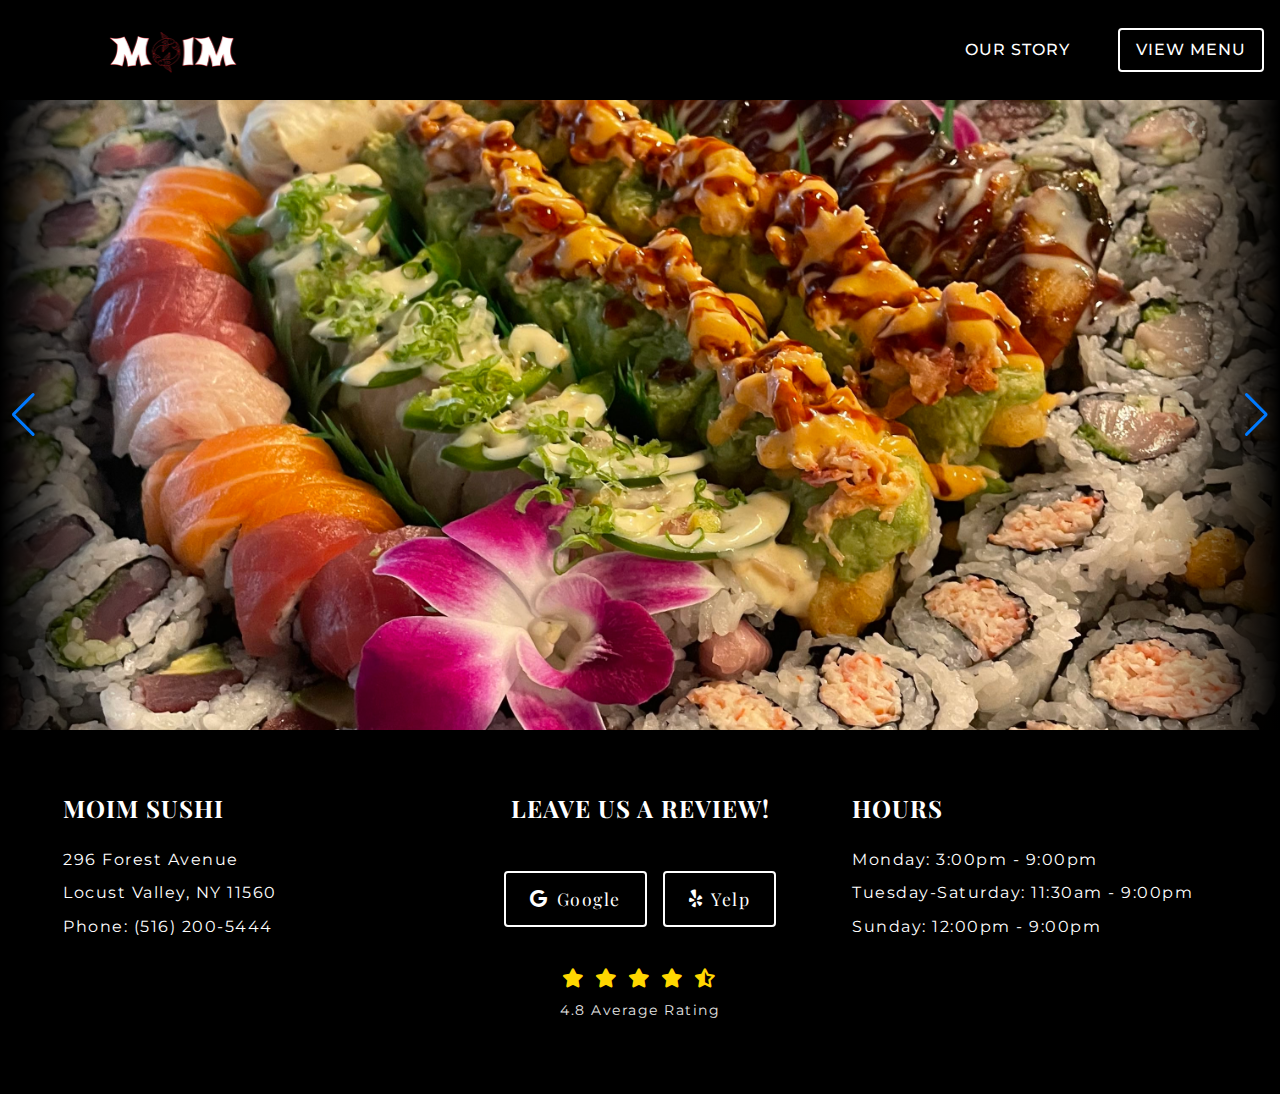
<file: index.html>
<!DOCTYPE html>
<html lang="en">
<head>
    <meta charset="UTF-8">
    <meta name="viewport" content="width=device-width, initial-scale=1.0">
    <title>Mo-Im Sushi</title>
    <link rel="stylesheet" href="https://cdnjs.cloudflare.com/ajax/libs/font-awesome/6.0.0/css/all.min.css">
    <link href="https://fonts.googleapis.com/css2?family=Noto+Sans+JP:wght@300;400;500;700&family=Montserrat:wght@300;400;500;600;700&family=Playfair+Display:wght@400;500;600;700&display=swap" rel="stylesheet">
    <link rel="stylesheet" href="styles.css">
    <link rel="stylesheet" href="https://cdn.jsdelivr.net/npm/swiper@11/swiper-bundle.min.css" />
    <link href="https://cdn.jsdelivr.net/npm/bootstrap@5.3.3/dist/css/bootstrap.min.css" rel="stylesheet" integrity="sha384-QWTKZyjpPEjISv5WaRU9OFeRpok6YctnYmDr5pNlyT2bRjXh0JMhjY6hW+ALEwIH" crossorigin="anonymous">
</head>
<body>
    <nav class="navbar">
        <a class="logo" href="/"><img src="static/logo.png"/></a>
        <div class="nav-links">
            <a href="story.html">Our Story</a>
            <a href="menu.html" class="menu-link">View Menu</a>
        </div>
    </nav>

    <!-- Slideshow Section -->
    <div class="swiper hero-slider">
        <div class="swiper-wrapper">
            <div class="swiper-slide">
                <img src="static/sushiplatter.jpg" alt="Sushi dish 1">
            </div>

            <div class="swiper-slide">
                <img src="static/restaurant.jpg" alt="Restaurant"/>
            </div>
            <!-- Add more slides as needed -->
        </div>
        <div class="swiper-button-prev"></div>
        <div class="swiper-button-next"></div>
    </div>

    <div class="info-section">
        <div class="container">
            <div class="row">
                <div class="col-md-4">
                    <h2>MOIM SUSHI</h2>
                    <p>296 Forest Avenue</p>
                    <p>Locust Valley, NY 11560</p>
                    <p>Phone: (516) 200-5444</p>
                </div>

                <!-- <div class="col-md-4 text-center">
                    <button class="large-menu-button" onclick="openMenu()">
                        Leave Us a Review!
                    </button>

                </div> -->

                <!-- Replace the review button section with this -->
                <div class="col-md-4 text-center review-section">
                    <h2>LEAVE US A REVIEW!</h2>
                    <div class="review-buttons">
                        <a href="https://www.google.com/search?q=moim+sushi+locust+valley" target="_blank" class="review-btn google">
                            <i class="fa-brands fa-google"></i>
                            Google
                        </a>
                        <a href="https://www.yelp.com/biz/moim-locust-valley" target="_blank" class="review-btn yelp">
                            <i class="fa-brands fa-yelp"></i>
                            Yelp
                        </a>
                    </div>
                    <div class="rating">
                        <i class="fas fa-star"></i>
                        <i class="fas fa-star"></i>
                        <i class="fas fa-star"></i>
                        <i class="fas fa-star"></i>
                        <i class="fas fa-star-half-alt"></i>
                        <p>4.8 Average Rating</p>
                    </div>
                </div>

                <div class="col-md-4">
                    <h2>HOURS</h2>
                    <p>Monday: 3:00pm - 9:00pm</p>
                    <p>Tuesday-Saturday: 11:30am  - 9:00pm</p>
                    <p>Sunday: 12:00pm - 9:00pm</p>
                </div>
            </div>
        </div>
    </div>

    <script src="https://cdn.jsdelivr.net/npm/swiper@11/swiper-bundle.min.js"></script>
    <script>
        const swiper = new Swiper('.hero-slider', {
            loop: true,
            navigation: {
                nextEl: '.swiper-button-next',
                prevEl: '.swiper-button-prev',
            },
            autoplay: {
                delay: 5000,
            },
        });

        // Menu popup function
        function openMenu() {
            window.open('static/menu.jpg', '_blank');
        }
    </script>

</body>
</html>
</file>
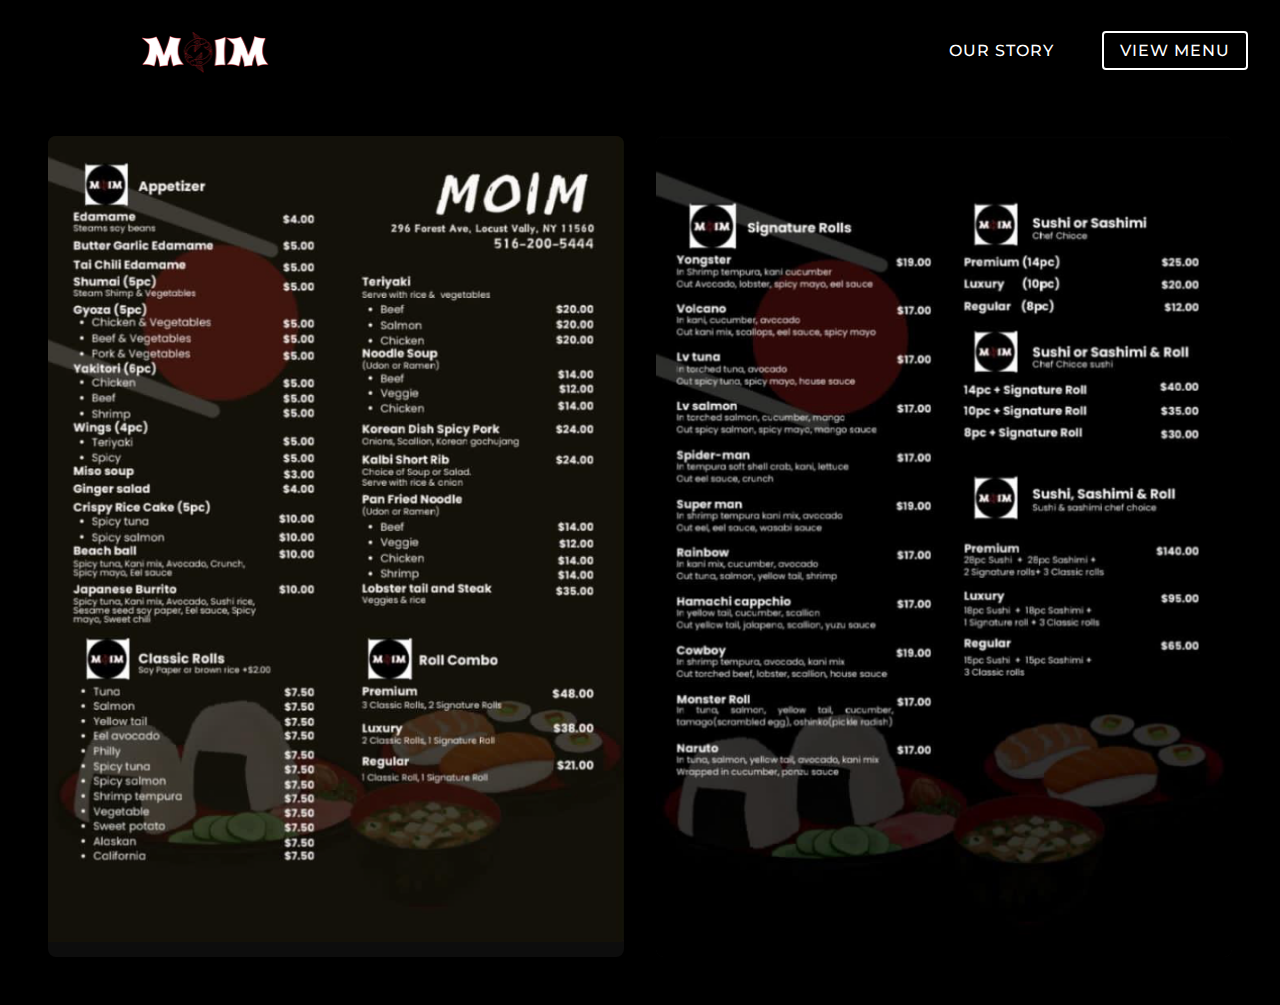
<file: menu.html>
<!DOCTYPE html>
<html lang="en">
<head>
    <meta charset="UTF-8">
    <meta name="viewport" content="width=device-width, initial-scale=1.0">
    <title>Mo-Im Sushi - Menu</title>
    <link href="https://fonts.googleapis.com/css2?family=Noto+Sans+JP:wght@300;400;500;700&family=Montserrat:wght@300;400;500;600;700&family=Playfair+Display:wght@400;500;600;700&display=swap" rel="stylesheet">
    <link rel="stylesheet" href="menu.css">
</head>
<body>
    <!-- Keep your existing navbar -->
    <nav class="navbar">
        <a class="logo" href="/"><img src="static/logo.png"/></a>
        <div class="nav-links">
            <a href="story.html">Our Story</a>
            <a href="menu.html" class="menu-link">View Menu</a>
        </div>
    </nav>

    <!-- New Menu Section -->
    <div class="menu-container">
        <div class="menu-wrapper">
            <div class="menu-page">
                <img src="static/menupt1.png" alt="Menu Page 1" class="menu-image">
            </div>
            <div class="menu-page">
                <img src="static/menu2.png" alt="Menu Page 2" class="menu-image">
            </div>
        </div>
    </div>
</body>
</html>
</file>
<file: styles.css>
* { 
    margin: 0;
    padding: 0;
    box-sizing: border-box;
}

body { 
    font-family: 'Montserrat', sans-serif;
    background-color: black;
}

.navbar { 
    background-color: black;
    padding: 0.5rem 2rem;
    display: flex;
    justify-content: space-between;
    align-items: center;
    height: 100px;
    position: fixed;
    width: 100%;
    z-index: 1000;
    font-family: 'Montserrat', sans-serif;
    font-weight: 500;
    letter-spacing: 1.5px;
}

.logo { 
    height: 40px;
    display: flex;
    align-items: center;
}

.logo img { 
    height: 190%;
    width: auto;
    margin-left: 100px;
}

.nav-links { 
    display: flex;
    gap: 2rem;
    align-items: center;
}

.nav-links a {
    color: white; 
    text-decoration: none;
    padding: 0.5rem 1rem;
    border-radius: 4px;
    transition: background-color 0.3s ease;
    font-family: 'Montserrat', sans-serif;
    font-weight: 500;
    text-transform: uppercase; 
    letter-spacing: 1px;
}

.nav-links a:hover { 
    background-color: #333;
}

.nav-links .menu-link {
    border: 2px solid white;
    margin-right: 1rem;
}

.nav-links .menu-link:hover {
    background-color: white;
    color: black;
}

.hero-slider{
    width: 100%;
    height: 70vh;
    display: flex;
    align-items: center;
}

.swiper-slide{
    position: relative; 
    display: flex;
    justify-content: center;
    align-items: center;
    background-color: black;
}

.swiper-slide img {
    width: 100%;
    height: 100%;
    object-fit: cover;
    object-position: center;
    margin: 0 auto;
}

.slide-content { 
    position: absolute; 
    top: 50%;
    left: 50%;
    transform: translate(-50%, -50%);
    color: white; 
    text-align: center;
    z-index: 2;
    font-size: 4rem;
    text-shadow: 2px 2px 4px rgba(0,0,0,0.5);
}

/* Information Section Styles */
.info-section { 
    padding: 4rem 0;
    background-color: black;
    color: white;
    font-family: 'Playfair Display', serif;
    letter-spacing: 1.5px;
}

.info-section .container { 
    max-width: 1200px;
    margin: 0 auto; 
    padding: 0 20px;
}

.info-section .row { 
    display: flex;
    justify-content: space-between;
    flex-wrap: wrap;
}

.info-section .col-md-4 { 
    flex: 0 0 33.333333%;
    padding: 0 15px; 
}

.info-section h2{ 
    margin-bottom: 1.5rem;
    font-size: 1.5rem;
    font-weight: bold;
    font-family: 'Playfair Display', serif;
    letter-spacing: 1px;
}

.info-section p { 
    margin-bottom: 0.5rem;
    font-size: 1rem;
    line-height: 1.6;
    font-family: 'Montserrat', sans-serif;
    font-weight: 400;
}

/* Review Section Styles */
.review-section {
    display: flex;
    flex-direction: column;
    align-items: center;
    gap: 1.5rem;
    padding: 2rem 0;
}

.review-buttons {
    display: flex;
    gap: 1rem;
    flex-wrap: wrap;
    justify-content: center;
}

.review-btn {
    display: flex;
    align-items: center;
    gap: 0.5rem;
    padding: 0.8rem 1.5rem;
    border: 2px solid white;
    border-radius: 4px;
    color: white;
    text-decoration: none;
    transition: all 0.3s ease;
    font-size: 1.1rem;
    background: none;
    cursor: pointer;
}

.review-btn:hover {
    transform: translateY(-2px);
    box-shadow: 0 4px 8px rgba(255, 255, 255, 0.2);
}

.review-btn.google:hover {
    background-color: #4285F4;
    border-color: #4285F4;
}

.review-btn.yelp:hover {
    background-color: #FF1A1A;
    border-color: #FF1A1A;
}

.rating {
    margin-top: 1rem;
    text-align: center;
}

.rating i {
    color: #FFD700;
    font-size: 1.2rem;
    margin: 0 2px;
}

.rating p {
    margin-top: 0.5rem;
    font-size: 0.9rem;
    opacity: 0.9;
}

/* Star Animation */
@keyframes starPulse {
    0% { transform: scale(1); }
    50% { transform: scale(1.2); }
    100% { transform: scale(1); }
}

.rating i {
    animation: starPulse 2s infinite;
    animation-delay: calc(var(--i) * 0.3s);
}

.rating i:nth-child(1) { --i: 1; }
.rating i:nth-child(2) { --i: 2; }
.rating i:nth-child(3) { --i: 3; }
.rating i:nth-child(4) { --i: 4; }
.rating i:nth-child(5) { --i: 5; }

/* Slider Navigation */
.swiper-button-next,
.swiper-button-prev { 
    color: white;
}

.swiper-slide::before,
.swiper-slide::after {
    content: '';
    position: absolute;
    top: 0;
    width: 10%;
    height: 100%;
    background: linear-gradient(to right, black, transparent);
}

.swiper-slide::after {
    right: 0;
    background: linear-gradient(to left, black, transparent);
}

/* Responsive Styles */
@media (max-width: 768px){ 
    .nav-links{
        gap: 1rem;
    }

    .logo img { 
        margin-left: 20px;
    }

    .info-section .col-md-4 { 
        flex: 0 0 100%;
        text-align: center; 
        margin-bottom: 2rem;
    }

    .hero-slider { 
        height: 60vh;
    }

    .slide-content h1 { 
        font-size: 2.5rem;
    }

    .review-section {
        padding: 1rem 0;
    }

    .review-buttons {
        flex-direction: column;
        width: 100%;
        max-width: 280px;
    }

    .review-btn {
        width: 100%;
        justify-content: center;
    }
}

/* Additional media query for very small screens */
@media (max-width: 480px) {
    .nav-links {
        gap: 0.5rem;
    }

    .nav-links a {
        padding: 0.4rem 0.8rem;
        font-size: 0.9rem;
    }

    .rating i {
        font-size: 1rem;
    }

    .review-btn {
        font-size: 1rem;
        padding: 0.6rem 1.2rem;
    }
}


.story-hero {
    height: 80vh;
    background: linear-gradient(rgba(0, 0, 0, 0.6), rgba(0, 0, 0, 0.6)),
                url('static/hero-background.jpg');
    background-size: cover;
    background-position: center;
    background-attachment: fixed;
    display: flex;
    align-items: center;
    justify-content: center;
    margin-top: 100px;
}

.story-hero-content {
    text-align: center;
    color: white;
    padding: 2rem;
}

.story-hero-content h1 {
    font-family: 'Playfair Display', serif;
    font-size: 4rem;
    margin-bottom: 1rem;
    opacity: 0;
    animation: fadeIn 1s ease-out forwards;
}

.story-hero-content p {
    font-family: 'Montserrat', sans-serif;
    font-size: 1.5rem;
    opacity: 0;
    animation: fadeIn 1s ease-out 0.5s forwards;
}

/* Story Container */
.story-container {
    max-width: 1200px;
    margin: 0 auto;
    padding: 4rem 2rem;
    background-color: black;
    color: white;
}

/* Story Sections */
.story-section {
    display: flex;
    align-items: center;
    gap: 4rem;
    margin-bottom: 6rem;
}

.story-section.reverse {
    flex-direction: row-reverse;
}

.story-image {
    flex: 1;
    overflow: hidden;
    border-radius: 8px;
    box-shadow: 0 4px 20px rgba(255, 255, 255, 0.1);
}

.story-image img {
    width: 100%;
    height: 400px;
    object-fit: cover;
    transition: transform 0.5s ease;
}

.story-image:hover img {
    transform: scale(1.05);
}

.story-text {
    flex: 1;
    opacity: 0;
    transform: translateY(20px);
    transition: all 0.8s ease;
}

.story-text.visible {
    opacity: 1;
    transform: translateY(0);
}

.story-text h2 {
    font-family: 'Playfair Display', serif;
    font-size: 2.5rem;
    margin-bottom: 1.5rem;
    position: relative;
}

.story-text h2::after {
    content: '';
    position: absolute;
    bottom: -10px;
    left: 0;
    width: 60px;
    height: 3px;
    background-color: white;
}

.story-text p {
    font-family: 'Montserrat', sans-serif;
    font-size: 1.1rem;
    line-height: 1.8;
}

/* Story Page Animations */
@keyframes fadeIn {
    from {
        opacity: 0;
        transform: translateY(20px);
    }
    to {
        opacity: 1;
        transform: translateY(0);
    }
}

/* Additional Story Page Responsive Styles */
@media (max-width: 968px) {
    .story-section {
        flex-direction: column;
        gap: 2rem;
        margin-bottom: 4rem;
    }

    .story-section.reverse {
        flex-direction: column;
    }

    .story-hero-content h1 {
        font-size: 3rem;
    }

    .story-hero-content p {
        font-size: 1.2rem;
    }

    .story-text h2 {
        font-size: 2rem;
    }

    .story-text p {
        font-size: 1rem;
    }
}

@media (max-width: 480px) {
    .story-hero-content h1 {
        font-size: 2.5rem;
    }

    .story-container {
        padding: 2rem 1rem;
    }

    .story-image img {
        height: 300px;
    }

    .story-text h2 {
        text-align: center;
    }

    .story-text h2::after {
        left: 50%;
        transform: translateX(-50%);
    }

    .story-text p {
        text-align: center;
    }
}

nav {
    position: fixed;
    top: 0;
    left: 0;
    width: 100%;
    z-index: 1000; /* This ensures the navbar stays above other content */
    background-color: #000; /* Or whatever background color you're using */
    padding: 1rem; /* Adjust padding as needed */
}
</file>
<file: menu.css>
* { 
    margin: 0;
    padding: 0;
    box-sizing: border-box;
}

body { 
    font-family: 'Montserrat', sans-serif;
    background-color: black;
    margin: 0;
    min-height: 100vh;
}

.navbar { 
    background-color: black;
    padding: 0.5rem 2rem;
    display: flex;
    justify-content: space-between;
    align-items: center;
    height: 100px;
    position: fixed;
    width: 100%;
    z-index: 1000;
    font-family: 'Montserrat', sans-serif;
    font-weight: 500;
    letter-spacing: 1.5px;
}

.logo { 
    height: 40px;
    display: flex;
    align-items: center;
}

.logo img { 
    height: 190%;
    width: auto;
    margin-left: 100px;
}

.nav-links { 
    display: flex;
    gap:2rem;
    align-items: center;
}

.nav-links a {
    color: white; 
    text-decoration: none;
    padding: 0.5rem 1rem;
    border-radius: 4px;
    transition: background-color 0.3s ease;
    font-family: 'Montserrat', sans-serif;
    font-weight: 500;
    text-transform: uppercase; 
    letter-spacing: 1px;
}

.nav-links a:hover { 
    background-color: #333;
}

.nav-links .menu-link {
    border: 2px solid white;
}

.nav-links .menu-link:hover {
    background-color: white;
    color: black;
}

/* Menu Page Specific Styles */
.menu-container {
    padding-top:120px;
    padding-bottom: 2rem;
    padding-left: 2rem;
    padding-right: 2rem;
    margin-top: 0px;
    min-height: calc(100vh - 70px);
    background-color: black;
    display: flex;
    justify-content: center;
    align-items: flex-start;
}

.menu-wrapper {
    max-width: 1400px;
    width: 100%;
    display: flex;
    gap: 2rem;
    justify-content: center;
    flex-wrap: wrap;
    padding: 1rem;
}

.menu-page {
    flex: 1;
    min-width: 300px;
    max-width: 600px;
    background: rgba(255, 255, 255, 0.05);
    border-radius: 8px;
    overflow: hidden;
    box-shadow: 0 4px 6px rgba(0, 0, 0, 0.1);
    transition: transform 0.3s ease;
}

.menu-page:hover {
    transform: scale(1.02);
}

.menu-image {
    width: 100%;
    height: auto;
    display: block;
    cursor: pointer;
}

/* Zoom functionality styles */
.menu-image.zoomed {
    position: fixed;
    top: 50%;
    left: 50%;
    transform: translate(-50%, -50%) scale(1.5);
    max-height: 90vh;
    max-width: 90vw;
    z-index: 1000;
}

.overlay {
    display: none;
    position: fixed;
    top: 0;
    left: 0;
    width: 100%;
    height: 100%;
    background: rgba(0, 0, 0, 0.8);
    z-index: 999;
}

.overlay.active {
    display: block;
}

/* Responsive Design */
@media (max-width: 768px) {
    .logo img {
        margin-left: 20px;
    }

    .nav-links {
        gap: 1rem;
        margin-right: 20px;
    }

    .menu-wrapper {
        gap: 1rem;
        padding: 0.5rem;
    }

    .menu-page {
        min-width: 280px;
    }

    .menu-container {
        padding: 1rem;
    }

    /* Adjust zoom scale for mobile */
    .menu-image.zoomed {
        transform: translate(-50%, -50%) scale(1.2);
    }
}

/* Additional media query for very small screens */
@media (max-width: 480px) {
    .nav-links {
        gap: 0.5rem;
    }

    .nav-links a {
        padding: 0.4rem 0.8rem;
        font-size: 0.9rem;
    }

    .menu-page {
        min-width: 240px;
    }
}

/* Print styles - in case someone wants to print the menu */
@media print {
    .navbar {
        position: relative;
        print-color-adjust: exact;
        -webkit-print-color-adjust: exact;
    }

    .menu-container {
        margin-top: 0;
        padding: 0;
    }

    .menu-page {
        page-break-inside: avoid;
        box-shadow: none;
    }
}
</file>
